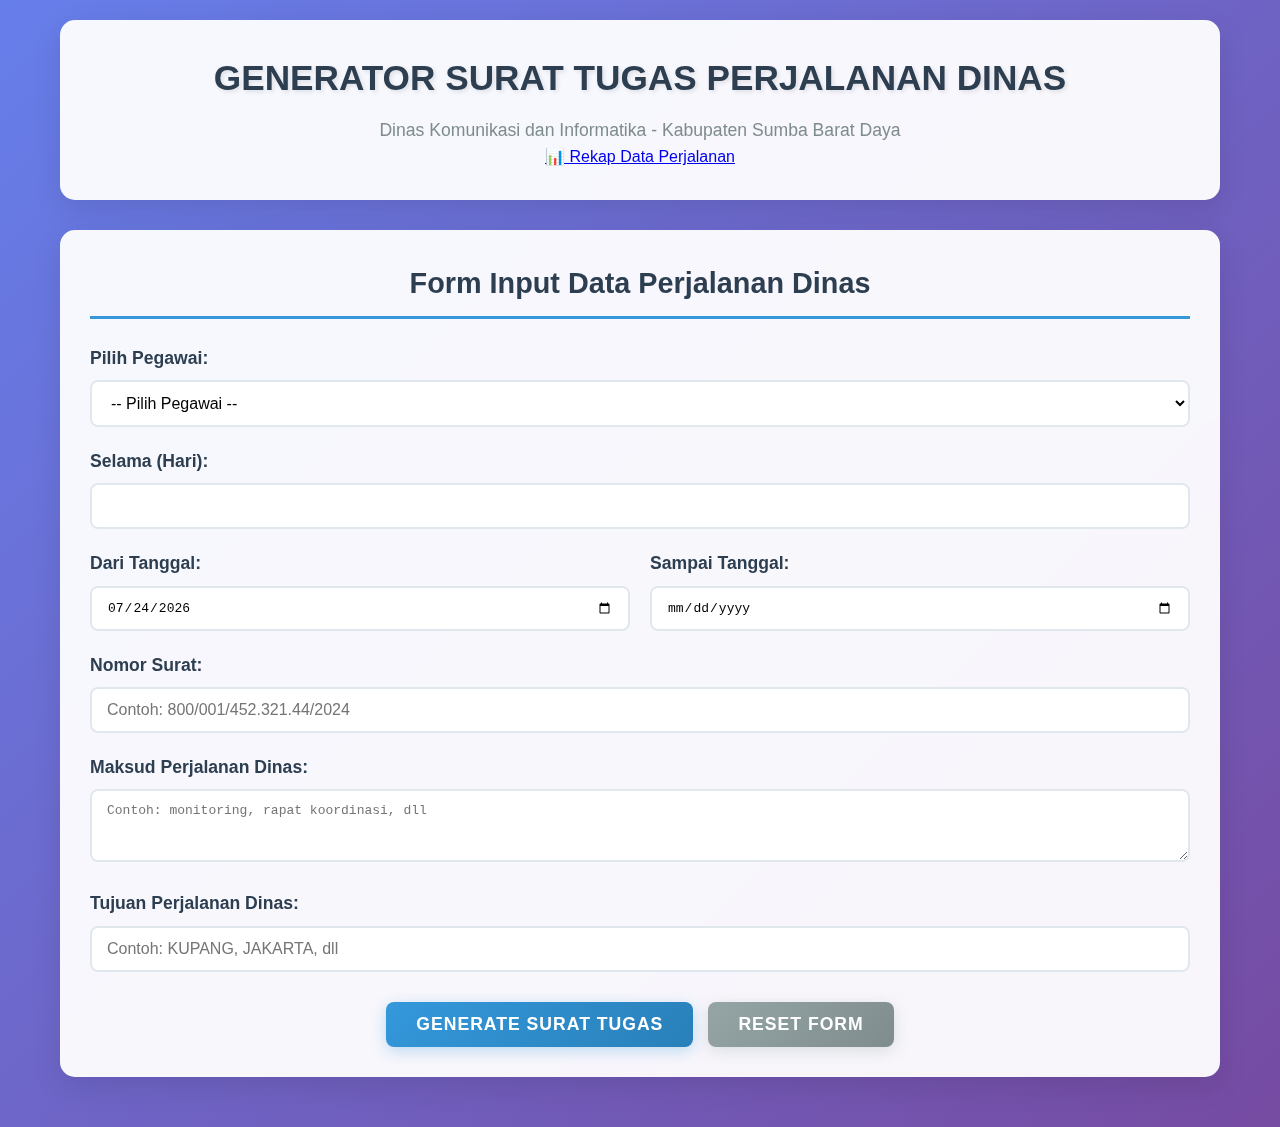
<file: index.html>
<!DOCTYPE html>
<html lang="id">
<head>
    <meta charset="UTF-8">
    <meta name="viewport" content="width=device-width, initial-scale=1.0">
    <title>Generator Surat Tugas Perjalanan Dinas</title>
    <link rel="stylesheet" href="style.css">
</head>
<body>
    <div class="container">
        <header>
            <h1>GENERATOR SURAT TUGAS PERJALANAN DINAS</h1>
            <p>Dinas Komunikasi dan Informatika - Kabupaten Sumba Barat Daya</p>
            <nav>
                <a href="recap.html" class="nav-link">📊 Rekap Data Perjalanan</a>
            </nav>
        </header>

        <div class="form-container">
            <h2>Form Input Data Perjalanan Dinas</h2>
            
            <form id="suratForm">
                <div class="form-group">
                    <label for="pegawai">Pilih Pegawai:</label>
                    <select id="pegawai" required>
                        <option value="">-- Pilih Pegawai --</option>
                    </select>
                </div>

                <div class="pegawai-info" id="pegawaiInfo" style="display: none;">
                    <h3>Informasi Pegawai:</h3>
                    <div class="info-grid">
                        <div><strong>NIP:</strong> <span id="infoNip"></span></div>
                        <div><strong>Golongan:</strong> <span id="infoGol"></span></div>
                        <div><strong>Jabatan:</strong> <span id="infoJabatan"></span></div>
                    </div>
                </div>

                <div class="form-group">
                    <label for="selama">Selama (Hari):</label>
                    <input type="number" id="selama" min="1" required>
                </div>

                <div class="form-row">
                    <div class="form-group">
                        <label for="dariTanggal">Dari Tanggal:</label>
                        <input type="date" id="dariTanggal" required>
                    </div>

                    <div class="form-group">
                        <label for="sampaiTanggal">Sampai Tanggal:</label>
                        <input type="date" id="sampaiTanggal" required>
                    </div>
                </div>

                <div class="form-group">
                    <label for="nomorSurat">Nomor Surat:</label>
                    <input type="text" id="nomorSurat" placeholder="Contoh: 800/001/452.321.44/2024" required>
                </div>

                <div class="form-group">
                    <label for="maksud">Maksud Perjalanan Dinas:</label>
                    <textarea id="maksud" rows="3" placeholder="Contoh: monitoring, rapat koordinasi, dll" required></textarea>
                </div>

                <div class="form-group">
                    <label for="tujuan">Tujuan Perjalanan Dinas:</label>
                    <input type="text" id="tujuan" placeholder="Contoh: KUPANG, JAKARTA, dll" required>
                </div>

                <div class="button-group">
                    <button type="submit" class="btn btn-primary">Generate Surat Tugas</button>
                    <button type="button" class="btn btn-secondary" onclick="resetForm()">Reset Form</button>
                </div>
            </form>
        </div>

        <div class="output-container" id="outputContainer" style="display: none;">
            <div class="output-header">
                <h2>Surat Tugas Perjalanan Dinas</h2>
                <button class="btn btn-print" onclick="printSurat()">🖨️ Cetak Surat</button>
            </div>
            <div id="suratOutput" class="surat-content"></div>
        </div>
    </div>

    <script src="database.js"></script>
    <script src="data.js"></script>
    <script src="script.js"></script>
</body>
</html>
</file>
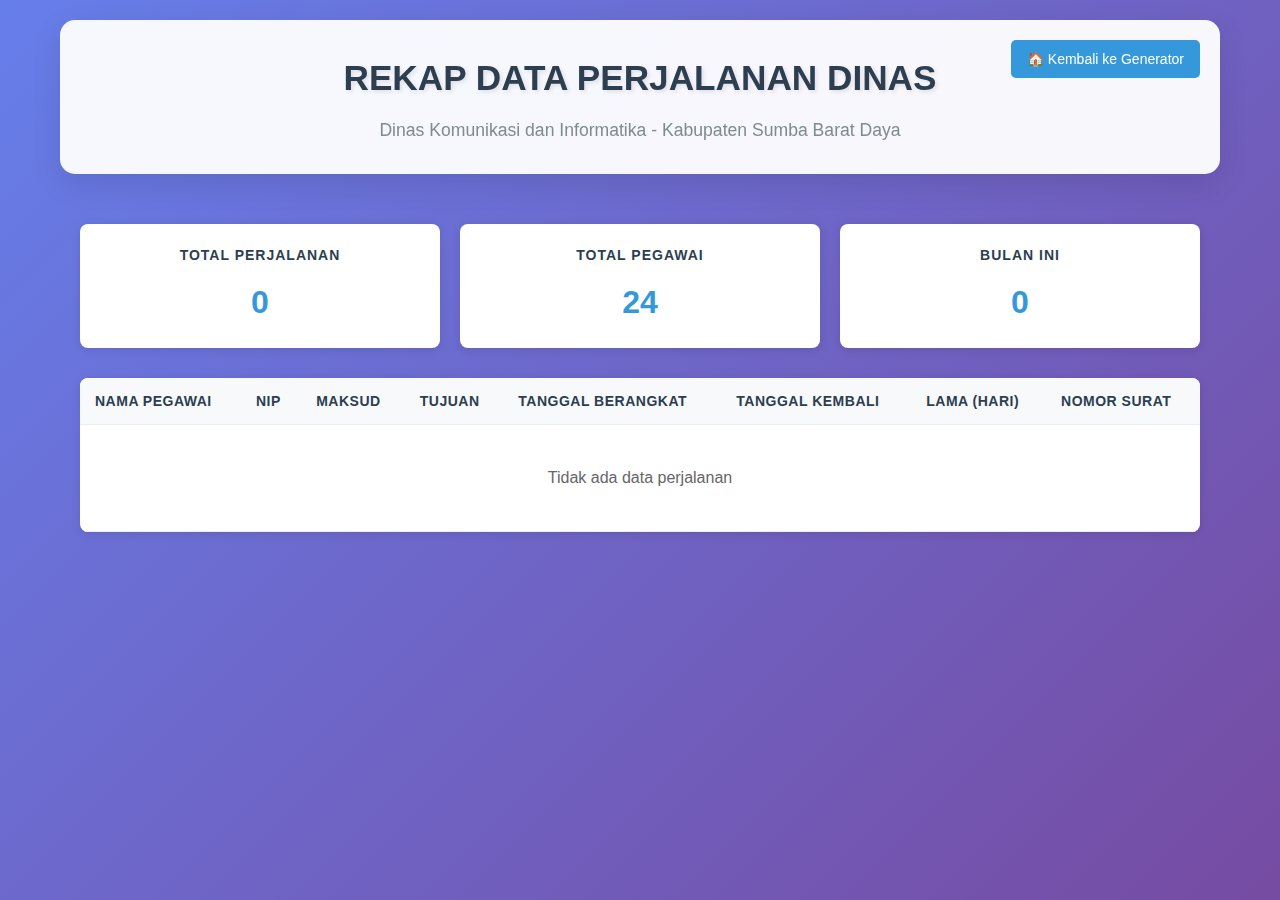
<file: recap.html>
<!DOCTYPE html>
<html lang="id">
<head>
    <meta charset="UTF-8">
    <meta name="viewport" content="width=device-width, initial-scale=1.0">
    <title>Rekap Data Perjalanan Dinas</title>
    <link rel="stylesheet" href="style.css">
    <style>
        .recap-container {
            max-width: 1200px;
            margin: 0 auto;
            padding: 20px;
        }

        .summary-cards {
            display: grid;
            grid-template-columns: repeat(auto-fit, minmax(250px, 1fr));
            gap: 20px;
            margin-bottom: 30px;
        }

        .summary-card {
            background: white;
            border-radius: 8px;
            padding: 20px;
            box-shadow: 0 2px 10px rgba(0, 0, 0, 0.1);
            text-align: center;
        }

        .summary-card h3 {
            margin: 0 0 10px 0;
            color: #2c3e50;
            font-size: 14px;
            text-transform: uppercase;
            letter-spacing: 1px;
        }

        .summary-card .value {
            font-size: 32px;
            font-weight: bold;
            color: #3498db;
            margin: 0;
        }

        .trips-table {
            background: white;
            border-radius: 8px;
            box-shadow: 0 2px 10px rgba(0, 0, 0, 0.1);
            overflow: hidden;
        }

        .trips-table table {
            width: 100%;
            border-collapse: collapse;
        }

        .trips-table th,
        .trips-table td {
            padding: 12px 15px;
            text-align: left;
            border-bottom: 1px solid #eee;
        }

        .trips-table th {
            background: #f8f9fa;
            font-weight: bold;
            color: #2c3e50;
            font-size: 14px;
            text-transform: uppercase;
            letter-spacing: 0.5px;
        }

        .trips-table tbody tr:hover {
            background: #f8f9fa;
        }

        .trips-table .employee-name {
            font-weight: bold;
            color: #2c3e50;
        }

        .trips-table .trip-purpose {
            max-width: 200px;
            overflow: hidden;
            text-overflow: ellipsis;
            white-space: nowrap;
        }

        .trips-table .trip-dates {
            white-space: nowrap;
        }

        .back-link {
            display: inline-block;
            margin-bottom: 20px;
            padding: 10px 20px;
            background: #3498db;
            color: white;
            text-decoration: none;
            border-radius: 5px;
            transition: background 0.3s;
        }

        .back-link:hover {
            background: #2980b9;
        }

        .loading {
            text-align: center;
            padding: 40px;
            color: #666;
        }

        .nav-link {
            position: absolute;
            top: 20px;
            right: 20px;
            padding: 8px 16px;
            background: #3498db;
            color: white;
            text-decoration: none;
            border-radius: 5px;
            font-size: 14px;
            transition: background 0.3s;
        }

        .nav-link:hover {
            background: #2980b9;
        }
    </style>
</head>
<body>
    <div class="container">
        <header>
            <h1>REKAP DATA PERJALANAN DINAS</h1>
            <p>Dinas Komunikasi dan Informatika - Kabupaten Sumba Barat Daya</p>
            <nav>
                <a href="index.html" class="nav-link">🏠 Kembali ke Generator</a>
            </nav>
        </header>

        <div class="recap-container">
            <div id="loading" class="loading">
                <p>Memuat data...</p>
            </div>

            <div id="summaryContainer" style="display: none;">
                <div class="summary-cards">
                    <div class="summary-card">
                        <h3>Total Perjalanan</h3>
                        <p class="value" id="totalTrips">0</p>
                    </div>
                    <div class="summary-card">
                        <h3>Total Pegawai</h3>
                        <p class="value" id="totalEmployees">0</p>
                    </div>
                    <div class="summary-card">
                        <h3>Bulan Ini</h3>
                        <p class="value" id="tripsThisMonth">0</p>
                    </div>
                </div>

                <div class="trips-table">
                    <table id="tripsTable">
                        <thead>
                            <tr>
                                <th>Nama Pegawai</th>
                                <th>NIP</th>
                                <th>Maksud</th>
                                <th>Tujuan</th>
                                <th>Tanggal Berangkat</th>
                                <th>Tanggal Kembali</th>
                                <th>Lama (Hari)</th>
                                <th>Nomor Surat</th>
                            </tr>
                        </thead>
                        <tbody id="tripsTableBody">
                            <tr>
                                <td colspan="8" style="text-align: center; padding: 40px; color: #666;">
                                    Tidak ada data perjalanan
                                </td>
                            </tr>
                        </tbody>
                    </table>
                </div>
            </div>
        </div>
    </div>

    <script src="database.js"></script>
    <script>
        // Function to format date to Indonesian format
        function formatTanggalIndonesia(tanggal) {
            const bulan = [
                'Januari', 'Februari', 'Maret', 'April', 'Mei', 'Juni',
                'Juli', 'Agustus', 'September', 'Oktober', 'November', 'Desember'
            ];

            const tanggalObj = new Date(tanggal);
            const hari = tanggalObj.getDate();
            const namaBulan = bulan[tanggalObj.getMonth()];
            const tahun = tanggalObj.getFullYear();

            return `${hari} ${namaBulan} ${tahun}`;
        }

        // Function to load and display recap data
        async function loadRecapData() {
            try {
                // Initialize database
                await db.init();

                // Get all trips and employees
                const [trips, employees] = await Promise.all([
                    db.getAllTrips(),
                    db.getAllEmployees()
                ]);

                // Create employee lookup map
                const employeeMap = {};
                employees.forEach(emp => {
                    employeeMap[emp.id] = emp;
                });

                // Update summary cards
                document.getElementById('totalTrips').textContent = trips.length;
                document.getElementById('totalEmployees').textContent = employees.length;

                // Count trips this month
                const now = new Date();
                const currentMonth = `${now.getFullYear()}-${String(now.getMonth() + 1).padStart(2, '0')}`;
                const tripsThisMonth = trips.filter(trip => {
                    const tripDate = new Date(trip.tanggalDari);
                    const tripMonth = `${tripDate.getFullYear()}-${String(tripDate.getMonth() + 1).padStart(2, '0')}`;
                    return tripMonth === currentMonth;
                }).length;
                document.getElementById('tripsThisMonth').textContent = tripsThisMonth;

                // Populate trips table
                const tableBody = document.getElementById('tripsTableBody');
                if (trips.length > 0) {
                    tableBody.innerHTML = trips.map(trip => {
                        const employee = employeeMap[trip.employeeId];
                        return `
                            <tr>
                                <td class="employee-name">${employee ? employee.nama : 'Unknown'}</td>
                                <td>${employee ? employee.nip : '-'}</td>
                                <td class="trip-purpose">${trip.maksud}</td>
                                <td>${trip.tujuan}</td>
                                <td class="trip-dates">${formatTanggalIndonesia(trip.tanggalDari)}</td>
                                <td class="trip-dates">${formatTanggalIndonesia(trip.tanggalSampai)}</td>
                                <td>${trip.selama}</td>
                                <td>${trip.nomorSurat}</td>
                            </tr>
                        `;
                    }).join('');
                }

                // Hide loading, show content
                document.getElementById('loading').style.display = 'none';
                document.getElementById('summaryContainer').style.display = 'block';

            } catch (error) {
                console.error('Error loading recap data:', error);
                document.getElementById('loading').innerHTML = '<p>Error memuat data. Silakan refresh halaman.</p>';
            }
        }

        // Load data when page loads
        document.addEventListener('DOMContentLoaded', loadRecapData);
    </script>
</body>
</html>
</file>
<file: style.css>
/* Reset dan base styles */
* {
    margin: 0;
    padding: 0;
    box-sizing: border-box;
}

body {
    font-family: 'Segoe UI', Tahoma, Geneva, Verdana, sans-serif;
    line-height: 1.6;
    color: #333;
    background: linear-gradient(135deg, #667eea 0%, #764ba2 100%);
    min-height: 100vh;
}

.container {
    max-width: 1200px;
    margin: 0 auto;
    padding: 20px;
}

/* Header styles */
header {
    background: rgba(255, 255, 255, 0.95);
    padding: 30px;
    border-radius: 15px;
    box-shadow: 0 10px 30px rgba(0, 0, 0, 0.1);
    text-align: center;
    margin-bottom: 30px;
    backdrop-filter: blur(10px);
}

header h1 {
    color: #2c3e50;
    font-size: 2.2em;
    margin-bottom: 10px;
    text-shadow: 2px 2px 4px rgba(0, 0, 0, 0.1);
}

header p {
    color: #7f8c8d;
    font-size: 1.1em;
    font-weight: 500;
}

/* Form container */
.form-container {
    background: rgba(255, 255, 255, 0.95);
    padding: 30px;
    border-radius: 15px;
    box-shadow: 0 10px 30px rgba(0, 0, 0, 0.1);
    margin-bottom: 30px;
    backdrop-filter: blur(10px);
}

.form-container h2 {
    color: #2c3e50;
    margin-bottom: 25px;
    text-align: center;
    font-size: 1.8em;
    border-bottom: 3px solid #3498db;
    padding-bottom: 10px;
}

/* Form groups */
.form-group {
    margin-bottom: 20px;
}

.form-group label {
    display: block;
    margin-bottom: 8px;
    font-weight: 600;
    color: #2c3e50;
    font-size: 1.1em;
}

.form-group input,
.form-group select,
.form-group textarea {
    width: 100%;
    padding: 12px 15px;
    border: 2px solid #e1e8ed;
    border-radius: 8px;
    font-size: 1em;
    transition: all 0.3s ease;
    background: #fff;
}

.form-group input:focus,
.form-group select:focus,
.form-group textarea:focus {
    outline: none;
    border-color: #3498db;
    box-shadow: 0 0 0 3px rgba(52, 152, 219, 0.1);
    transform: translateY(-2px);
}

.form-row {
    display: grid;
    grid-template-columns: 1fr 1fr;
    gap: 20px;
}

/* Pegawai info */
.pegawai-info {
    background: #f8f9fa;
    padding: 20px;
    border-radius: 10px;
    margin: 20px 0;
    border-left: 4px solid #3498db;
}

.pegawai-info h3 {
    color: #2c3e50;
    margin-bottom: 15px;
    font-size: 1.3em;
}

.info-grid {
    display: grid;
    grid-template-columns: repeat(auto-fit, minmax(250px, 1fr));
    gap: 15px;
}

.info-grid div {
    background: white;
    padding: 10px 15px;
    border-radius: 5px;
    box-shadow: 0 2px 5px rgba(0, 0, 0, 0.05);
}

.info-grid strong {
    color: #2c3e50;
}

/* Button styles */
.button-group {
    display: flex;
    gap: 15px;
    justify-content: center;
    margin-top: 30px;
}

.btn {
    padding: 12px 30px;
    border: none;
    border-radius: 8px;
    font-size: 1.1em;
    font-weight: 600;
    cursor: pointer;
    transition: all 0.3s ease;
    text-transform: uppercase;
    letter-spacing: 1px;
}

.btn-primary {
    background: linear-gradient(135deg, #3498db, #2980b9);
    color: white;
    box-shadow: 0 4px 15px rgba(52, 152, 219, 0.3);
}

.btn-primary:hover {
    transform: translateY(-3px);
    box-shadow: 0 6px 20px rgba(52, 152, 219, 0.4);
}

.btn-secondary {
    background: linear-gradient(135deg, #95a5a6, #7f8c8d);
    color: white;
    box-shadow: 0 4px 15px rgba(149, 165, 166, 0.3);
}

.btn-secondary:hover {
    transform: translateY(-3px);
    box-shadow: 0 6px 20px rgba(149, 165, 166, 0.4);
}

.btn-print {
    background: linear-gradient(135deg, #e74c3c, #c0392b);
    color: white;
    box-shadow: 0 4px 15px rgba(231, 76, 60, 0.3);
}

.btn-print:hover {
    transform: translateY(-3px);
    box-shadow: 0 6px 20px rgba(231, 76, 60, 0.4);
}

/* Output container */
.output-container {
    background: rgba(255, 255, 255, 0.95);
    padding: 30px;
    border-radius: 15px;
    box-shadow: 0 10px 30px rgba(0, 0, 0, 0.1);
    margin-top: 30px;
    backdrop-filter: blur(10px);
}

.output-header {
    display: flex;
    justify-content: space-between;
    align-items: center;
    margin-bottom: 25px;
    padding-bottom: 15px;
    border-bottom: 3px solid #3498db;
}

.output-header h2 {
    color: #2c3e50;
    font-size: 1.8em;
}

/* Surat content */
.surat-content {
    background: white;
    padding: 40px;
    border-radius: 10px;
    box-shadow: 0 5px 15px rgba(0, 0, 0, 0.1);
    font-family: 'Times New Roman', serif;
    line-height: 1.8;
    min-height: 800px;
}

.surat-tugas {
    max-width: 800px;
    margin: 0 auto;
    background: white;
    padding: 0;
    box-shadow: none;
}

.header-surat {
    margin-bottom: 40px;
    padding-bottom: 20px;
}

.header-content {
    display: flex;
    align-items: flex-start;
    gap: 20px;
    margin-bottom: 20px;
}

.logo-section {
    flex-shrink: 0;
}

.logo-placeholder {
    width: 80px;
    height: 80px;
    display: flex;
    align-items: center;
    justify-content: center;
    border: 2px solid #e1e8ed;
    border-radius: 8px;
    background: white;
    box-shadow: 0 2px 8px rgba(0, 0, 0, 0.1);
    overflow: hidden;
}

.logo-image {
    width: 100%;
    height: 100%;
    object-fit: contain;
    border-radius: 6px;
}

.header-text {
    flex: 1;
    text-align: center;
}

.header-text h2 {
    font-size: 18px;
    font-weight: bold;
    margin-bottom: 10px;
    color: #2c3e50;
    text-transform: uppercase;
    letter-spacing: 1px;
}

.header-text h3 {
    font-size: 16px;
    font-weight: bold;
    margin-bottom: 10px;
    color: #2c3e50;
    text-transform: uppercase;
    letter-spacing: 1px;
}

.header-text p {
    font-size: 14px;
    margin: 5px 0;
    color: #555;
    font-weight: 500;
}

.header-line {
    height: 3px;
    background: linear-gradient(90deg, #2c3e50 0%, #3498db 50%, #2c3e50 100%);
    border-radius: 2px;
    box-shadow: 0 2px 4px rgba(0, 0, 0, 0.1);
}

.judul-surat {
    text-align: center;
    margin: 30px 0;
}

.judul-surat h2 {
    font-size: 18px;
    font-weight: bold;
    margin-bottom: 10px;
    color: #2c3e50;
}

.isi-surat {
    margin: 30px 0;
    font-size: 14px;
    line-height: 1.8;
}

.paragraf-pembuka {
    margin: 20px 0;
    text-align: justify;
}

.paragraf-pembuka p {
    margin: 0;
    font-size: 14px;
    text-indent: 0;
}

.data-pegawai {
    margin: 25px 0;
    padding: 0;
}

.table-pegawai {
    width: 100%;
    border-collapse: collapse;
    margin: 15px 0;
}

.table-pegawai tr {
    border-bottom: 1px solid #e1e8ed;
}

.table-pegawai td {
    padding: 8px 0;
    vertical-align: top;
}

.table-pegawai .label {
    width: 120px;
    font-weight: bold;
    color: #2c3e50;
}

.table-pegawai .separator {
    width: 20px;
    text-align: center;
    font-weight: bold;
    color: #2c3e50;
}

.table-pegawai .value {
    color: #333;
    font-weight: 500;
}

.tugas-detail {
    margin: 25px 0;
    padding: 15px;
    background: #f8f9fa;
    border-radius: 8px;
    border-left: 4px solid #3498db;
}

.tugas-detail p {
    margin: 0;
    font-size: 14px;
    font-weight: bold;
    color: #2c3e50;
}

.paragraf-penutup {
    margin: 30px 0;
    text-align: justify;
}

.paragraf-penutup p {
    margin: 0;
    font-size: 14px;
    text-indent: 0;
}

.ttd-section {
    margin-top: 60px;
    display: flex;
    justify-content: flex-end;
}

.ttd-content {
    text-align: center;
    min-width: 300px;
}

.ttd-title {
    font-weight: bold;
    font-size: 14px;
    margin: 0 0 5px 0;
    color: #2c3e50;
}

.ttd-subtitle {
    font-size: 12px;
    margin: 0 0 20px 0;
    color: #555;
}

.ttd-space {
    height: 60px;
    border-bottom: 1px solid #333;
    margin-bottom: 10px;
}

.ttd-nama {
    font-weight: bold;
    font-size: 14px;
    margin: 5px 0;
    color: #2c3e50;
}

.ttd-nip {
    font-size: 12px;
    margin: 5px 0;
    color: #555;
}

.ttd-pangkat {
    font-size: 12px;
    margin: 5px 0;
    color: #555;
}

.ttd-tanggal {
    font-size: 12px;
    margin: 5px 0;
    color: #555;
}

/* Responsive design */
@media (max-width: 768px) {
    .container {
        padding: 10px;
    }
    
    .form-row {
        grid-template-columns: 1fr;
    }
    
    .button-group {
        flex-direction: column;
    }
    
    .output-header {
        flex-direction: column;
        gap: 15px;
        text-align: center;
    }
    
    .surat-content {
        padding: 20px;
    }
    
    header h1 {
        font-size: 1.8em;
    }
    
    .form-container h2 {
        font-size: 1.5em;
    }
    
    .header-content {
        flex-direction: column;
        align-items: center;
        text-align: center;
    }
    
    .logo-placeholder {
        width: 60px;
        height: 60px;
    }
    
    .table-pegawai .label {
        width: 100px;
    }
    
    .ttd-content {
        min-width: 250px;
    }
    
    .ttd-section {
        margin-top: 40px;
    }
}

@media (max-width: 480px) {
    .info-grid {
        grid-template-columns: 1fr;
    }
    
    .surat-content {
        padding: 15px;
    }
    
    .header-surat h2 {
        font-size: 16px;
    }
    
    .judul-surat h2 {
        font-size: 16px;
    }
}

/* Animation */
@keyframes fadeInUp {
    from {
        opacity: 0;
        transform: translateY(30px);
    }
    to {
        opacity: 1;
        transform: translateY(0);
    }
}

.form-container,
.output-container {
    animation: fadeInUp 0.6s ease-out;
}

/* Print styles */
@media print {
    body {
        background: white;
    }
    
    .container {
        max-width: none;
        padding: 0;
    }
    
    .form-container {
        display: none;
    }
    
    .output-container {
        box-shadow: none;
        background: white;
        margin: 0;
        padding: 0;
    }
    
    .output-header {
        display: none;
    }
    
    .surat-content {
        box-shadow: none;
        padding: 20px;
        min-height: auto;
    }
    
    .header-content {
        display: flex;
        align-items: flex-start;
        gap: 15px;
    }
    
    .logo-placeholder {
        border: 2px solid #333 !important;
        background: white !important;
    }
    
    .logo-image {
        filter: grayscale(100%);
    }
    
    .header-line {
        background: #333 !important;
        height: 2px !important;
    }
    
    .table-pegawai tr {
        border-bottom: 1px solid #333 !important;
    }
    
    .ttd-space {
        border-bottom: 1px solid #333 !important;
    }
    
    .tugas-detail {
        background: #f5f5f5 !important;
        border-left: 3px solid #333 !important;
    }
}
</file>
